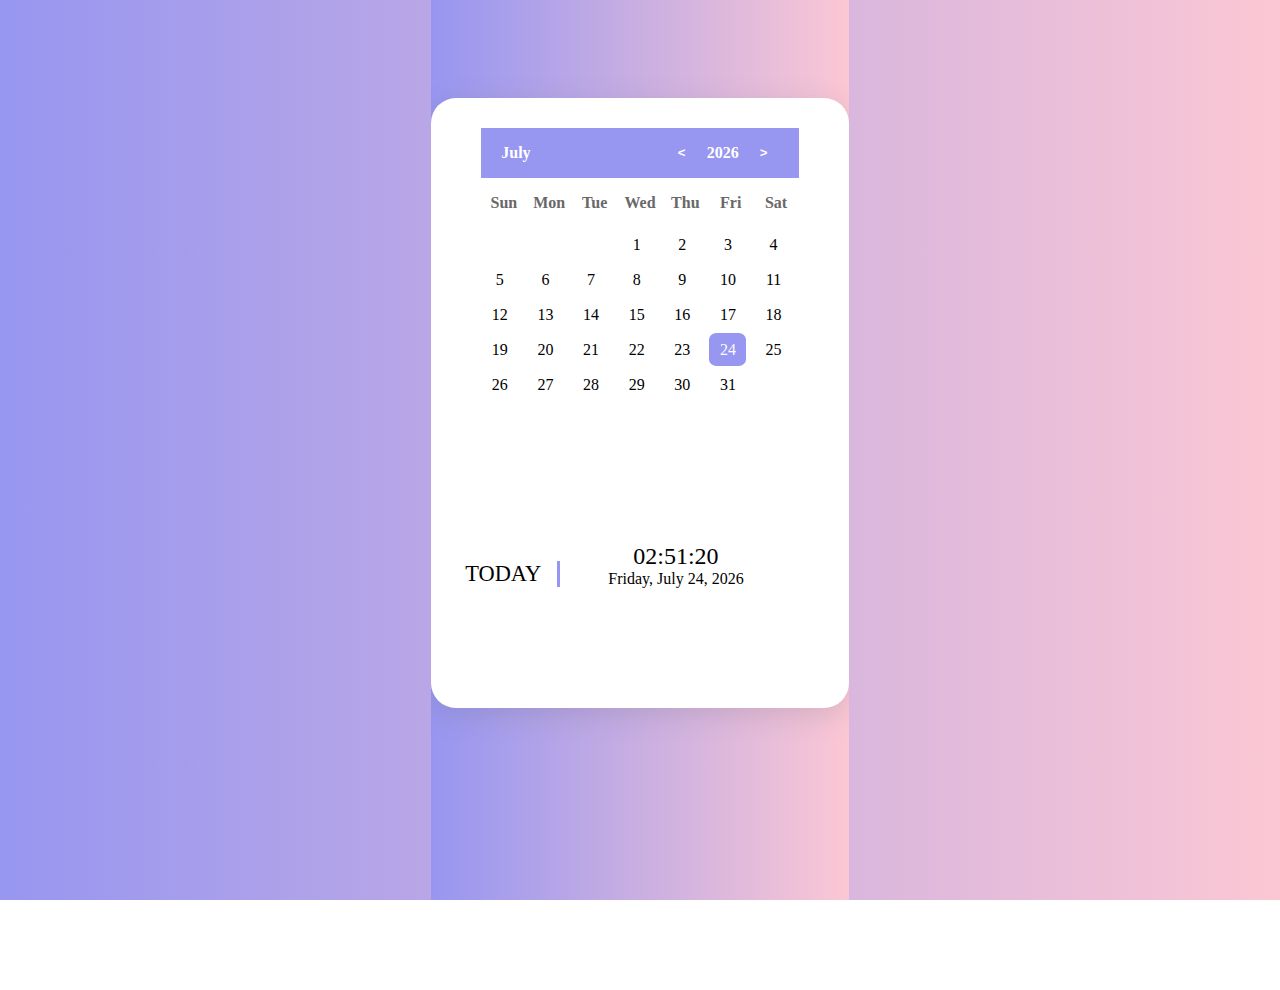
<file: calender/index.html>
<html lang="en">
  <head>
    <meta charset="UTF-8" />
    <meta http-equiv="X-UA-Compatible" content="IE=edge" />
    <meta name="viewport" content="width=device-width, initial-scale=1.0" />
    <title>CALENDAR</title>
    <link rel="stylesheet" href="style.css">
    <script src="script.js" defer></script>
  </head>
  <body>
    <div class="contianer">
      <div class="calendar">
        <div class="calendar-header">
          <span class="month-picker" id="month-picker"> May </span>
          <div class="year-picker" id="year-picker">
            <span class="year-change" id="pre-year">
              <pre><</pre>
            </span>
            <span id="year">2020 </span>
            <span class="year-change" id="next-year">
              <pre>></pre>
            </span>
          </div>
        </div>
 
        <div class="calendar-body">
          <div class="calendar-week-days">
            <div>Sun</div>
            <div>Mon</div>
            <div>Tue</div>
            <div>Wed</div>
            <div>Thu</div>
            <div>Fri</div>
            <div>Sat</div>
          </div>
          <div class="calendar-days">
          </div>
        </div>
        <div class="calendar-footer">
        </div>
        <div class="date-time-formate">
          <div class="day-text-formate">TODAY</div>
          <div class="date-time-value">
            <div class="time-formate">02:51:20</div>
            <div class="date-formate">23 - july - 2022</div>
          </div>
        </div>
        <div class="month-list"></div>
      </div>
    </div>
  </body>
</html>
</file>
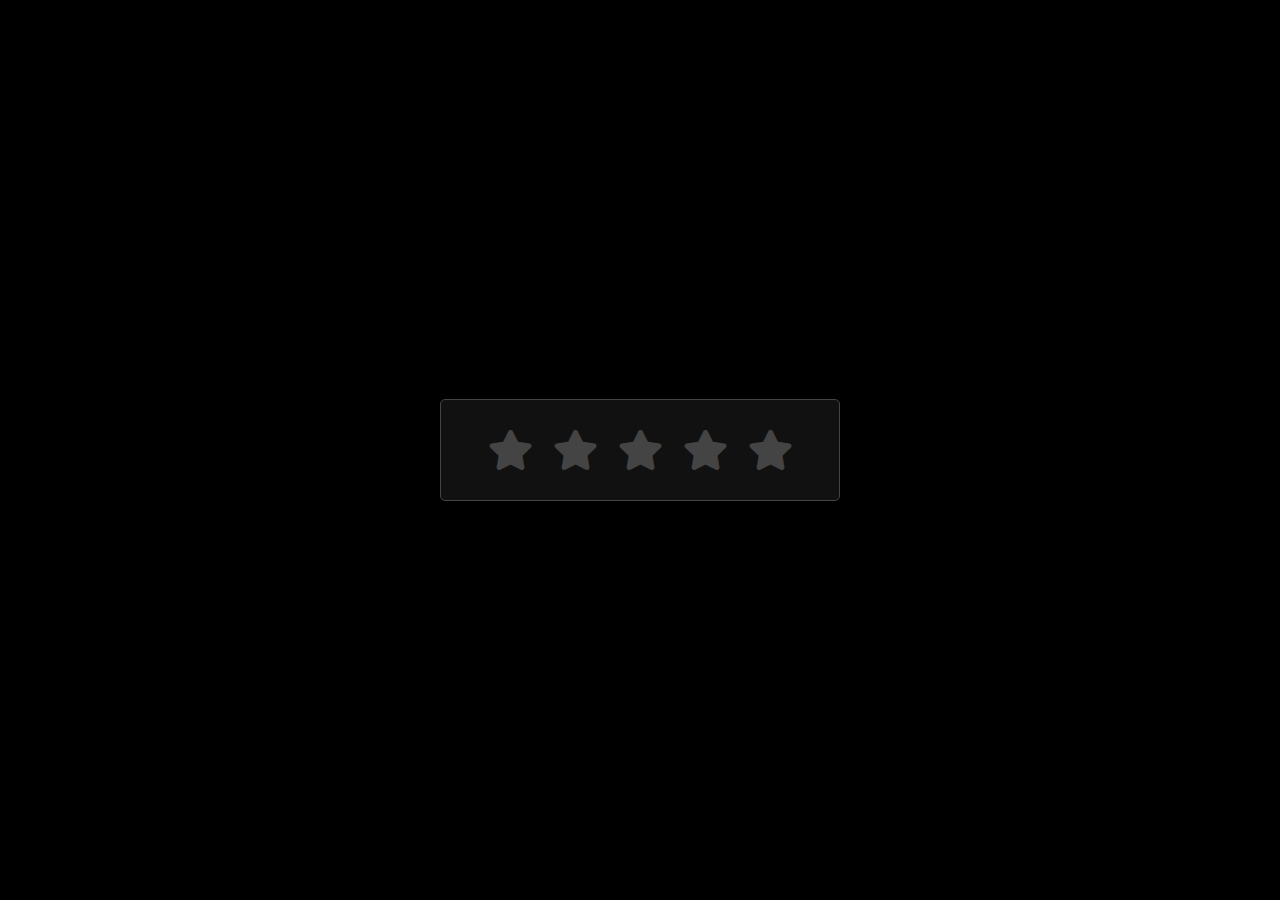
<file: rating/index.html>
<!DOCTYPE html>
<html lang="en" dir="ltr">
  <head>
    <meta charset="utf-8">
    <title>Star Rating Form | CodingNepal</title>
    <link rel="stylesheet" href="style.css">
    <link rel="stylesheet" href="https://cdnjs.cloudflare.com/ajax/libs/font-awesome/5.15.3/css/all.min.css"/>
  </head>
  <body>
    <div class="container">
      <div class="post">
        <div class="text">Thanks for rating us!</div>
        <div class="edit">EDIT</div>
      </div>
      <div class="star-widget">
        <input type="radio" name="rate" id="rate-5">
        <label for="rate-5" class="fas fa-star"></label>
        <input type="radio" name="rate" id="rate-4">
        <label for="rate-4" class="fas fa-star"></label>
        <input type="radio" name="rate" id="rate-3">
        <label for="rate-3" class="fas fa-star"></label>
        <input type="radio" name="rate" id="rate-2">
        <label for="rate-2" class="fas fa-star"></label>
        <input type="radio" name="rate" id="rate-1">
        <label for="rate-1" class="fas fa-star"></label>
        <form action="#">
          <header></header>
          <div class="textarea">
            <textarea cols="30" placeholder="Describe your experience.."></textarea>
          </div>
          <div class="btn">
            <button type="submit">Post</button>
          </div>
        </form>
      </div>
    </div>
    <script>
      const btn = document.querySelector("button");
      const post = document.querySelector(".post");
      const widget = document.querySelector(".star-widget");
      const editBtn = document.querySelector(".edit");
      btn.onclick = ()=>{
        widget.style.display = "none";
        post.style.display = "block";
        editBtn.onclick = ()=>{
          widget.style.display = "block";
          post.style.display = "none";
        }
        return false;
      }
    </script>

  </body>
</html>
</file>
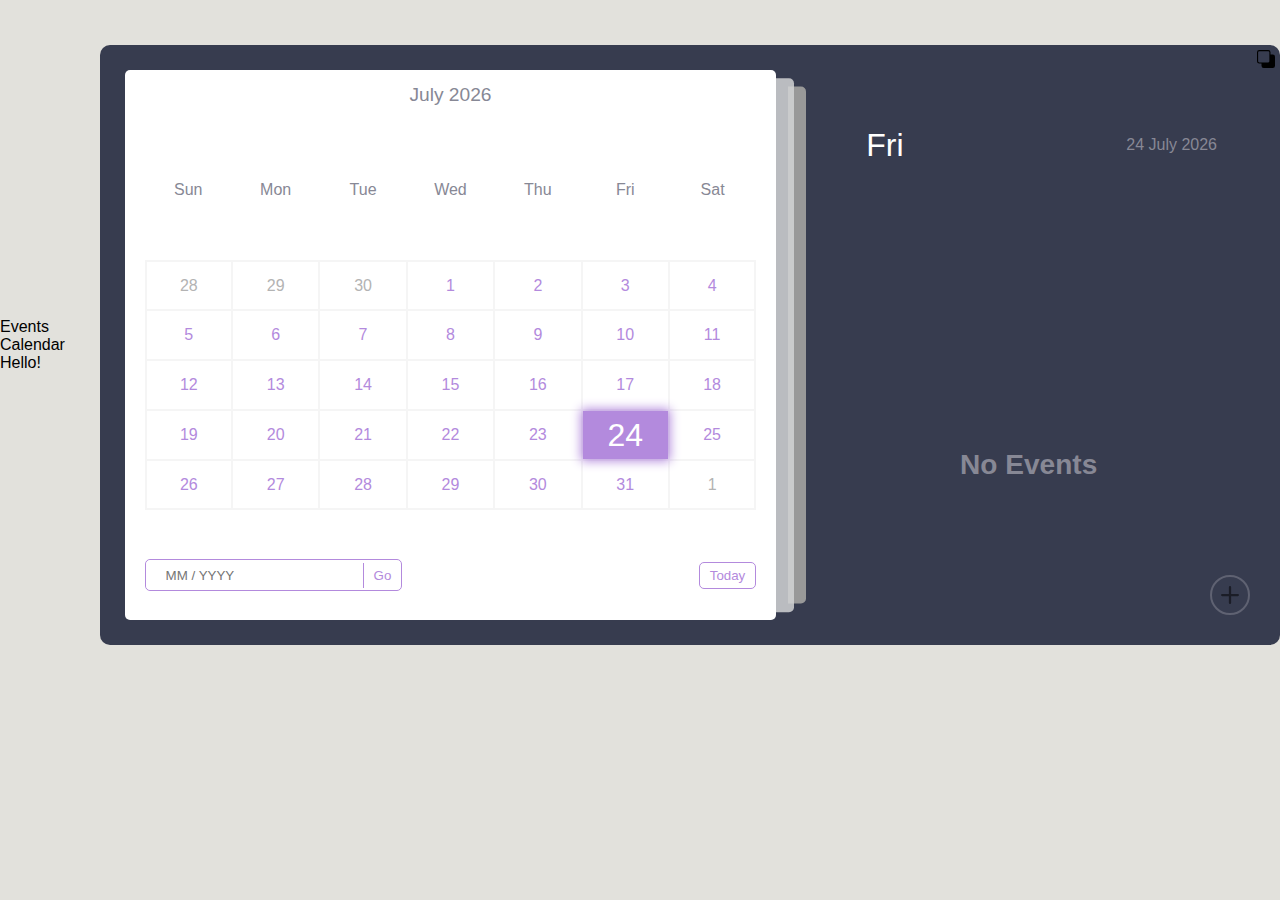
<file: pages/calender.html>
<!DOCTYPE html>
<html lang="en">
  <head>
    <meta charset="UTF-8" />
    <meta http-equiv="X-UA-Compatible" content="IE=edge" />
    <meta name="viewport" content="width=device-width, initial-scale=1.0" />
    <link
      rel="stylesheet"
      href="https://cdnjs.cloudflare.com/ajax/libs/font-awesome/6.2.0/css/all.min.css"
      integrity="sha512-xh6O/CkQoPOWDdYTDqeRdPCVd1SpvCA9XXcUnZS2FmJNp1coAFzvtCN9BmamE+4aHK8yyUHUSCcJHgXloTyT2A=="
      crossorigin="anonymous"
      referrerpolicy="no-referrer"
    />
    <link rel="stylesheet" href="../css/calender.css" />
    <title>Calendar with Events</title>
  </head>
  <body>
    <div class="vertical-text">
      Events Calendar <p class="p-text">Hello! <span id="user-name"></span></p>
  </div>
    <div class="container">
      <div class="left">
        <div class="calendar">
          <div class="month">
            <i class="fas fa-angle-left prev"></i>
            <div class="date">december 2015</div>
            <i class="fas fa-angle-right next"></i>
          </div>
          <div class="weekdays">
            <div>Sun</div>
            <div>Mon</div>
            <div>Tue</div>
            <div>Wed</div>
            <div>Thu</div>
            <div>Fri</div>
            <div>Sat</div>
          </div>
          <div class="days"></div>
          <div class="goto-today">
            <div class="goto">
              <input type="text" placeholder="MM / YYYY" class="date-input" />
              <button class="goto-btn">Go</button>
            </div>
            <button class="today-btn">Today</button>
          </div>
        </div>
      </div>
      <div class="right">
        <div class="today-date">
          <div class="event-day">wed</div>
          <div class="event-date">12th december 2022</div>
        </div>
        <div class="events"></div>
        <div class="add-event-wrapper">
          <div class="add-event-header">
            <div class="title">Add Event</div>
            <i class="fas fa-times close"></i>
          </div>
          <div class="add-event-body">
            <div class="add-event-input">
              <input type="text" placeholder="Event Name" class="event-name" />
            </div>
            <div class="add-event-input">
              <input
                type="text"
                placeholder="Event Time From (24H - 00:00)"
                class="event-time-from"
              />
            </div>
            <div class="add-event-input">
              <input
                type="text"
                placeholder="Event Time To (24H - 23:59)"
                class="event-time-to"
              />
            </div>
          </div>
          <div class="add-event-footer">
            <button class="add-event-btn">Add Event</button>
          </div>
        </div>
      </div>
      <div id="backBtn" class="back-btn"><svg xmlns="http://www.w3.org/2000/svg" width="18" height="18" class="bi bi-back" viewBox="0 0 16 16">
        <path d="M0 2a2 2 0 0 1 2-2h8a2 2 0 0 1 2 2v2h2a2 2 0 0 1 2 2v8a2 2 0 0 1-2 2H6a2 2 0 0 1-2-2v-2H2a2 2 0 0 1-2-2zm2-1a1 1 0 0 0-1 1v8a1 1 0 0 0 1 1h8a1 1 0 0 0 1-1V2a1 1 0 0 0-1-1z"/>
      </svg>
      </div>
      
      <svg xmlns="http://www.w3.org/2000/svg" width="28" height="28"  class="bi bi-plus add-event" viewBox="0 0 16 16">
        <path d="M8 4a.5.5 0 0 1 .5.5v3h3a.5.5 0 0 1 0 1h-3v3a.5.5 0 0 1-1 0v-3h-3a.5.5 0 0 1 0-1h3v-3A.5.5 0 0 1 8 4"/>
      </svg>
    </div>

    <script>
      var userName = localStorage.getItem('userName');
    if (userName) {
      document.getElementById('user-name').textContent = userName;
    }
    </script>
    <script src="../js/calender.js"></script>
  </body>
</html>
</file>
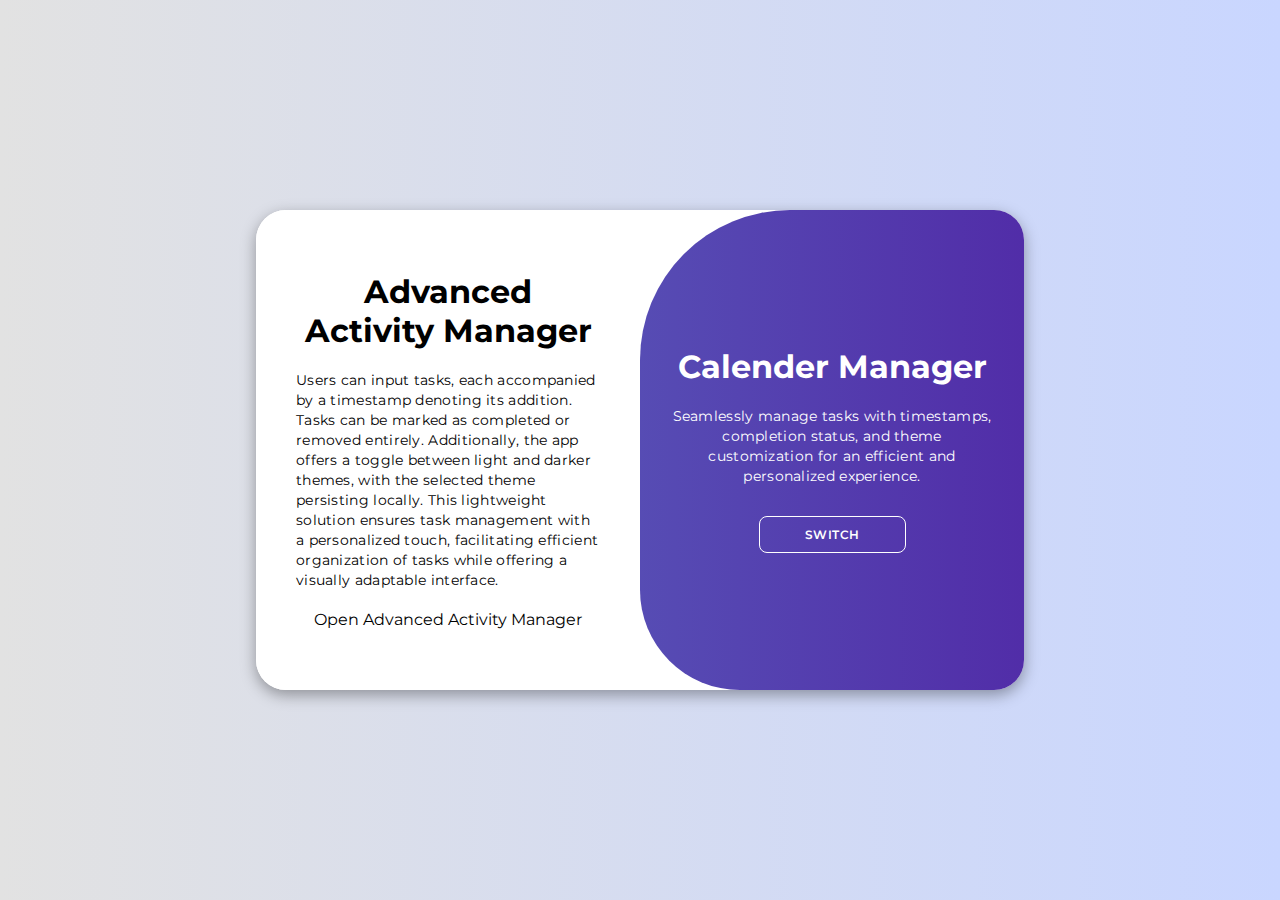
<file: pages/selection.html>
<!DOCTYPE html>
<html lang="en">

<head>
    <meta charset="UTF-8">
    <meta name="viewport" content="width=device-width, initial-scale=1.0">
    <link rel="stylesheet" href="https://cdnjs.cloudflare.com/ajax/libs/font-awesome/6.4.2/css/all.min.css">
    <link rel="stylesheet" href="../css/selection.css">
    <link rel="shortcut icon" href="../assets/to-do-list.ico" type="image/x-icon">
    <title>AAM | Type Selection</title>
</head>

<body>

    <div class="container" id="container">
        <div class="form-container sign-up">
            <form>
                <h1 style="text-align: center;">Calender Manager</h1>
                <p>Users can input tasks, each accompanied by a timestamp denoting its addition. Tasks can be marked as completed or removed entirely. Additionally, the app offers a toggle between light and darker themes, with the selected theme persisting locally. This lightweight solution ensures task management with a personalized touch, facilitating efficient organization of tasks while offering a visually adaptable interface.</p>
                <div id="clndr-btn">Open Calender Manager</div>
            </form>
        </div>
        <div class="form-container sign-in">
            <form>
                <h1 style="text-align: center;">Advanced Activity Manager</h1>
                
                <p>Users can input tasks, each accompanied by a timestamp denoting its addition. Tasks can be marked as completed or removed entirely. Additionally, the app offers a toggle between light and darker themes, with the selected theme persisting locally. This lightweight solution ensures task management with a personalized touch, facilitating efficient organization of tasks while offering a visually adaptable interface.</p>
                <div style="text-align: center"; id="aam-btn">Open Advanced Activity Manager</div>
            </form>
        </div>
        <div class="toggle-container">
            <div class="toggle">
                <div class="toggle-panel toggle-left">
                    <h1>Advanced Activity Manager</h1>
                    <p>Timestamped task management with completion tracking, local theme options, and visual adaptability.</p>
                    <button class="hidden" id="login">Switch</button>
                </div>
                <div class="toggle-panel toggle-right">
                    <h1>Calender Manager</h1>
                    <p>Seamlessly manage tasks with timestamps, completion status, and theme customization for an efficient and personalized experience.</p>
                    <button class="hidden" id="register">Switch</button>
                </div>
            </div>
        </div>
    </div>

    <script src="../js/selection.js"></script>
    <script src="../js/disabler.js"></script>
</body>

</html>
</file>
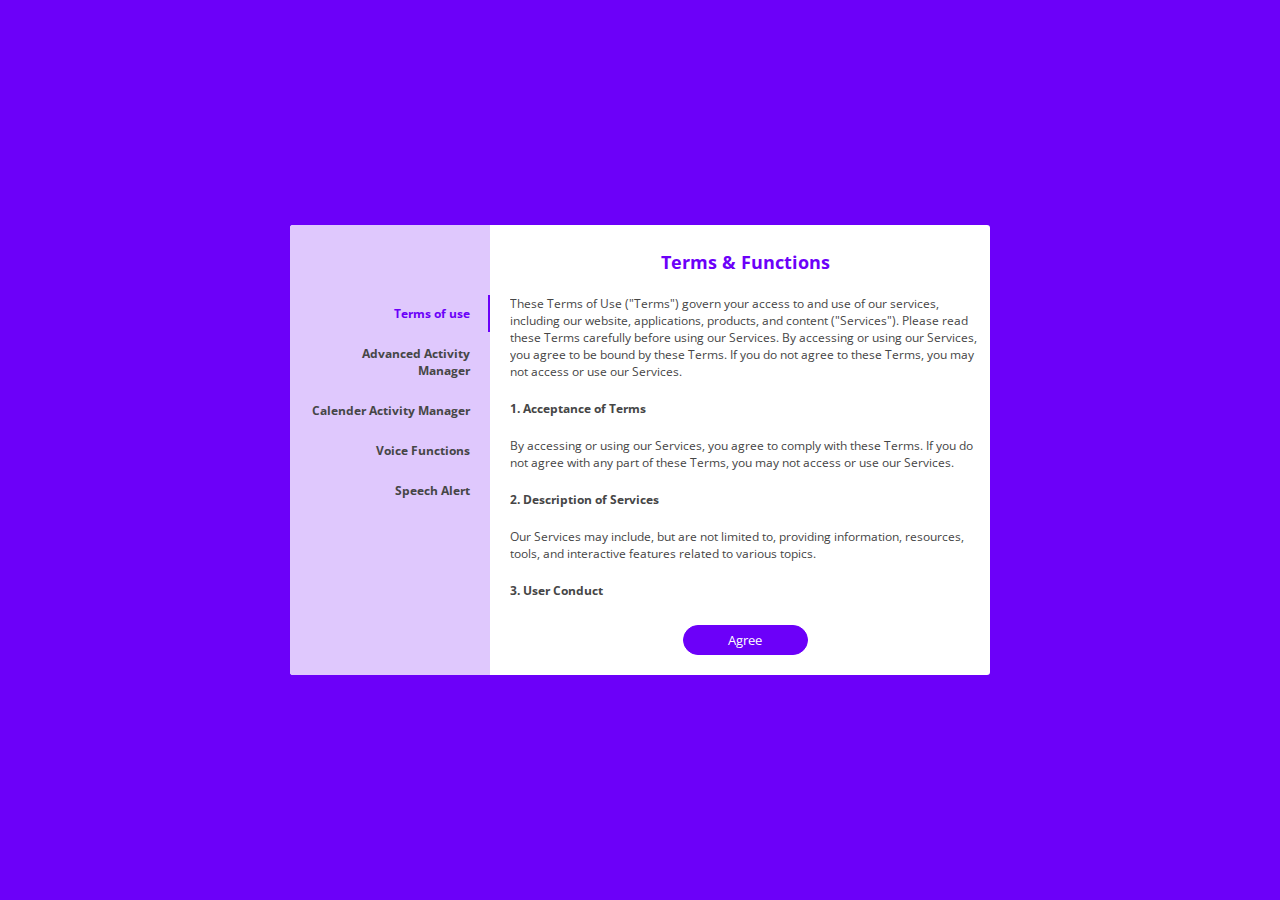
<file: pages/terms.html>
<!DOCTYPE html>
<html lang="en">
<head>
    <meta charset="UTF-8">
    <meta name="viewport" content="width=device-width, initial-scale=1.0">
    <link rel="shortcut icon" href="../assets/to-do-list.ico">
    <title>AAM | Terms</title>
    <link rel="stylesheet" href="../css/terms.css">
</head>
<body>
    <div class="wrapper flex_align_justify">
        <div class="tc_wrap">
            <div class="tabs_list">
              <ul>
                <li data-tc="tab_item_1" class="active">Terms of use</li>
                <li data-tc="tab_item_2">Advanced Activity Manager</li>
                <li data-tc="tab_item_3">Calender Activity Manager</li>
                <li data-tc="tab_item_4">Voice Functions</li>
                <li data-tc="tab_item_5">Speech Alert</li>
              </ul>
            </div>
            <div class="tabs_content">
               <div class="tab_head">
                 <h2>Terms & Functions</h2>
               </div>
               <div class="tab_body">
                 <div class="tab_item tab_item_1">
                  <p>These Terms of Use ("Terms") govern your access to and use of our services, including our website, applications, products, and content ("Services"). Please read these Terms carefully before using our Services. By accessing or using our Services, you agree to be bound by these Terms. If you do not agree to these Terms, you may not access or use our Services.</p>
                  <p><strong>1. Acceptance of Terms</strong></p>
                  <p>By accessing or using our Services, you agree to comply with these Terms. If you do not agree with any part of these Terms, you may not access or use our Services.</p>
              
                  <p><strong>2. Description of Services</strong></p>
                  <p>Our Services may include, but are not limited to, providing information, resources, tools, and interactive features related to various topics.</p>
              
                  <p><strong>3. User Conduct</strong></p>
                  <p>You agree to use our Services only for lawful purposes and in a manner consistent with these Terms. You must not engage in any activity that disrupts or interferes with our Services, servers, or networks.</p>
              
                  <p><strong>4. Intellectual Property</strong></p>
                  <p>All content, trademarks, logos, and other intellectual property rights on our Services are the property of their respective owners. You may not use, reproduce, distribute, or modify any content from our Services without prior written consent.</p>
              
                  <p><strong>5. Privacy</strong></p>
                  <p>Your privacy is important to us. Please review our Privacy Policy to understand how we collect, use, and disclose your information when you access or use our Services.</p>
              
                  <p><strong>6. Limitation of Liability</strong></p>
                  <p>We are not liable for any direct, indirect, incidental, special, or consequential damages arising out of or in any way connected with your use of our Services.</p>
              
                  <p><strong>7. Indemnification</strong></p>
                  <p>You agree to indemnify and hold harmless us and our affiliates, officers, directors, employees, and agents from any and all claims, liabilities, damages, costs, and expenses, including legal fees, arising from your use of our Services or your violation of these Terms.</p>
              
                  <p><strong>8. Modifications to Terms</strong></p>
                  <p>We reserve the right to modify, amend, or replace these Terms at any time without prior notice. Your continued use of our Services after any changes to these Terms constitutes acceptance of those changes.</p>
              
                  <p><strong>9. Termination</strong></p>
                  <p>We reserve the right to terminate or suspend your access to our Services at any time for any reason without prior notice.</p>
              
                  <p><strong>10. Governing Law</strong></p>
                  <p>These Terms shall be governed by and construed in accordance with the laws of [Jurisdiction], without regard to its conflict of law provisions.</p>
              
                  <p><strong>11. Contact Us</strong></p>
                  <p>If you have any questions or concerns about these Terms, please contact us at [Contact Email].</p>
                 </div>
                 <div class="tab_item tab_item_2" style="display: none;">
                  <p>AAM or Advanced Activity Manager allows users to add, delete, and mark to-do items as completed. It also supports changing themes between light and dark modes and persists user preferences using local storage.</p>
                  <p><strong>Functions Used:</strong></p>
                  <ol>
                      <li><p><strong>1. addToDo():</strong> Adds a new to-do item to the list.</p></li>
                      <li><p><strong>2. deleteCheck():</strong> Handles the deletion and completion of to-do items.</p></li>
                      <li><p><strong>3. renderTodos():</strong> Renders the to-do list based on the current array of to-do items.</p></li>
                      <li><p><strong>4. savelocal():</strong> Saves to-do items to local storage.</p></li>
                      <li><p><strong>5. getTodos():</strong> Retrieves to-do items from local storage.</p></li>
                      <li><p><strong>6. removeLocalTodos():</strong> Removes to-do items from local storage.</p></li>
                      <li><p><strong>7. changeTheme():</strong> Changes the theme between light and dark modes.</p></li>
                      <li><p><strong>Other utility functions for managing to-do items and theme changes.</strong></p></li>
                  </ol>
                  
                 </div>
                 <div class="tab_item tab_item_3"  style="display: none;">
                     <p>An interactive calendar where users can navigate through months, add events, and view events for specific dates. It also displays events saved from previous sessions using local storage.
                      </p>
                      <p><strong>Functions User:</strong></p>
                      <ol>
                        <li><p><strong>1.	initCalendar(): </strong>Initializes the calendar by generating the days for the current month and displaying events for the active day.</p></li>
                        <li><p><strong>2.	prevMonth(): </strong>Moves to the previous month when the previous button is clicked.</p></li>
                        <li><p><strong>3.	nextMonth(): </strong>Moves to the next month when the next button is clicked.</p></li>
                        <li><p><strong>4.	gotoDate(): </strong>Allows users to go to a specific date by inputting it manually.</p></li>
                        <li><p><strong>5.	addListener(): </strong>Adds event listeners to each day in the calendar to handle click events.</p></li>
                        <li><p><strong>6.	updateEvents(): </strong>Updates the events displayed when a new day is selected.</p></li>
                        <li><p><strong>7.	saveEvents(): </strong>Saves events to local storage.</p></li>
                        <li><p><strong>8.	getEvents(): </strong>Retrieves events from local storage.</p></li>
                        <li><p><strong>Other utility functions for managing events, adding, and removing them.</strong></p></li>
                      </ol>
                 </div>
                 
              <div class="tab_item tab_item_4"  style="display: none;">
                  <p>In this project, the application recognizes the following voice commands:</p>
                  <ol>
                    <li><p><strong>1. "Remove recent task": </strong>Removes the most recent task from the to-do list.</p></li>
                    <li><p><strong>2. "Create a task": </strong>Creates a new task. The task text should follow this command. For example, "Create a task Buy groceries."</p></li>
                    <li><p><strong>3. "Turn off mic": </strong>Stops the speech recognition and deactivates the microphone button.</p></li>
                    <li><p><strong>These commands are used to interact with the to-do list application through voice input.</strong></p></li>
                  </ol>
              </div>
              <div class="tab_item tab_item_5"  style="display: none;">
                  <p>By accepting these terms, you're agreeing to utilize the speech recognition feature integrated into our system. This acceptance entails granting permission for the system to access your microphone to capture speech input. We assure you that your privacy is of utmost importance to us. To safeguard your data, the system adopts a local storage approach, ensuring that your speech input remains solely within the confines of your device's storage. This means that your data isn't transmitted over the internet or to any external servers, mitigating potential privacy concerns associated with data transfer.</p>

                    <p>Moreover, we prioritize the security of your data. Industry-standard security measures are employed to protect your speech input data stored locally, preventing unauthorized access or disclosure. However, we recognize the importance of user choice and privacy control. Thus, if you prefer not to grant access to your microphone or if privacy concerns arise, you have the option to decline. By choosing to decline, the system refrains from accessing your microphone for speech input, respecting your privacy preferences.</p>
                    
                    <p>Your decision to decline access to your microphone will be honored, and the system will not prompt you further for speech input unless you opt to re-enable the feature. We believe in empowering users to make informed choices regarding their privacy. Even if you decline microphone access, you can still interact with other system features that do not necessitate speech input. Rest assured, whether you accept or decline, your privacy remains paramount, and your preferences are respected.</p>
              </div>
               </div>
               <div class="tab_foot flex_align_justify">
                 <button type="button" id="agreeButton" class="agree">Agree</button>
               </div>
            </div>
        </div>
     </div>
     <script src="../js/terms.js"></script>
     <script src="../js/disabler.js"></script>
</body>
</html>
</file>
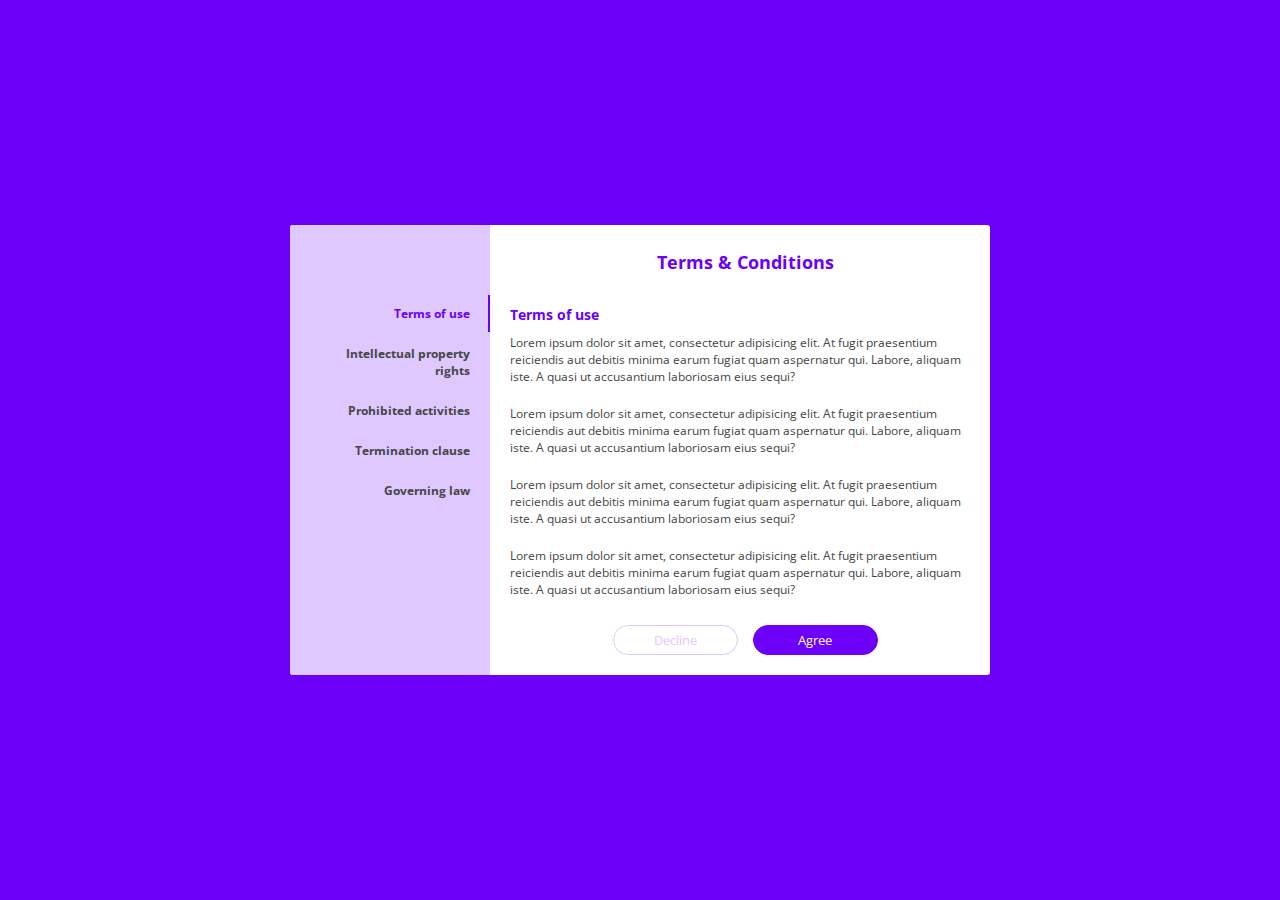
<file: terms/terms.html>
<!DOCTYPE html>
<html lang="en">
<head>
    <meta charset="UTF-8">
    <meta name="viewport" content="width=device-width, initial-scale=1.0">
    <title>Document</title>
    <link rel="stylesheet" href="./css/terms.css">
</head>
<body>
    <div class="wrapper flex_align_justify">
        <div class="tc_wrap">
            <div class="tabs_list">
              <ul>
                <li data-tc="tab_item_1" class="active">Terms of use</li>
                <li data-tc="tab_item_2">Intellectual property rights</li>
                <li data-tc="tab_item_3">Prohibited activities</li>
                <li data-tc="tab_item_4">Termination clause</li>
                <li data-tc="tab_item_5">Governing law</li>
              </ul>
            </div>
            <div class="tabs_content">
               <div class="tab_head">
                 <h2>Terms & Conditions</h2>
               </div>
               <div class="tab_body">
                 <div class="tab_item tab_item_1">
                     <h3>Terms of use</h3>
                     <p>Lorem ipsum dolor sit amet, consectetur adipisicing elit. At fugit praesentium reiciendis aut debitis minima earum fugiat quam aspernatur qui. Labore, aliquam iste. A quasi ut accusantium laboriosam eius sequi?</p>
                   <p>Lorem ipsum dolor sit amet, consectetur adipisicing elit. At fugit praesentium reiciendis aut debitis minima earum fugiat quam aspernatur qui. Labore, aliquam iste. A quasi ut accusantium laboriosam eius sequi?</p>
                   <p>Lorem ipsum dolor sit amet, consectetur adipisicing elit. At fugit praesentium reiciendis aut debitis minima earum fugiat quam aspernatur qui. Labore, aliquam iste. A quasi ut accusantium laboriosam eius sequi?</p><p>Lorem ipsum dolor sit amet, consectetur adipisicing elit. At fugit praesentium reiciendis aut debitis minima earum fugiat quam aspernatur qui. Labore, aliquam iste. A quasi ut accusantium laboriosam eius sequi?</p><p>Lorem ipsum dolor sit amet, consectetur adipisicing elit. At fugit praesentium reiciendis aut debitis minima earum fugiat quam aspernatur qui. Labore, aliquam iste. A quasi ut accusantium laboriosam eius sequi?</p>
                 </div>
                 <div class="tab_item tab_item_2" style="display: none;">
                     <h3>Intellectual property rights</h3>
                   <p>Lorem ipsum dolor, sit amet consectetur adipisicing elit. Quia odit neque a natus fuga incidunt, facilis, consequatur ducimus vitae consectetur reiciendis tempora explicabo animi quis laborum possimus totam voluptatum illum.</p>
                   <p>Lorem ipsum dolor sit amet, consectetur adipisicing elit. At fugit praesentium reiciendis aut debitis minima earum fugiat quam aspernatur qui. Labore, aliquam iste. A quasi ut accusantium laboriosam eius sequi?</p><p>Lorem ipsum dolor sit amet, consectetur adipisicing elit. At fugit praesentium reiciendis aut debitis minima earum fugiat quam aspernatur qui. Labore, aliquam iste. A quasi ut accusantium laboriosam eius sequi?</p><p>Lorem ipsum dolor sit amet, consectetur adipisicing elit. At fugit praesentium reiciendis aut debitis minima earum fugiat quam aspernatur qui. Labore, aliquam iste. A quasi ut accusantium laboriosam eius sequi?</p>
                 </div>
                 <div class="tab_item tab_item_3"  style="display: none;">
                     <h3>Prohibited activities</h3>
                     <p>Lorem ipsum, dolor sit amet consectetur adipisicing elit. Quaerat sit commodi esse enim? Cum tempore deserunt numquam molestias. Pariatur, minima consequatur nam exercitationem explicabo porro quibusdam. Excepturi, voluptatibus repellendus. Provident!</p>
                   <p>Lorem ipsum dolor sit amet, consectetur adipisicing elit. At fugit praesentium reiciendis aut debitis minima earum fugiat quam aspernatur qui. Labore, aliquam iste. A quasi ut accusantium laboriosam eius sequi?</p><p>Lorem ipsum dolor sit amet, consectetur adipisicing elit. At fugit praesentium reiciendis aut debitis minima earum fugiat quam aspernatur qui. Labore, aliquam iste. A quasi ut accusantium laboriosam eius sequi?</p><p>Lorem ipsum dolor sit amet, consectetur adipisicing elit. At fugit praesentium reiciendis aut debitis minima earum fugiat quam aspernatur qui. Labore, aliquam iste. A quasi ut accusantium laboriosam eius sequi?</p>
                 </div>
                 <div class="tab_item tab_item_4"  style="display: none;">
                     <h3>Termination clause</h3>
                   <p>Lorem ipsum dolor sit amet consectetur adipisicing elit. Reiciendis quae ipsa, enim aspernatur ducimus vero! Repellendus exercitationem dolore, voluptatibus consectetur facere eveniet in, corporis, nostrum animi unde recusandae repudiandae. Excepturi.</p>
                 </div>
                 <div class="tab_item tab_item_5"  style="display: none;">
                     <h3>Governing law</h3>
                   <p>Lorem ipsum dolor sit amet consectetur adipisicing elit. Exercitationem alias nemo eius aspernatur doloremque laboriosam velit, consequatur nesciunt, ipsum facere autem, dicta quam consectetur! Nostrum quae odit adipisci omnis asperiores!</p>
                   <p>Lorem ipsum dolor sit amet consectetur adipisicing elit. Exercitationem alias nemo eius aspernatur doloremque laboriosam velit, consequatur nesciunt, ipsum facere autem, dicta quam consectetur! Nostrum quae odit adipisci omnis asperiores!</p>
                   <p>Lorem ipsum dolor sit amet consectetur adipisicing elit. Exercitationem alias nemo eius aspernatur doloremque laboriosam velit, consequatur nesciunt, ipsum facere autem, dicta quam consectetur! Nostrum quae odit adipisci omnis asperiores!</p>
                 </div>
               </div>
               <div class="tab_foot flex_align_justify">
                 <button class="decline">
                   Decline
                 </button>
                 <button class="agree">
                   Agree
                 </button>
               </div>
            </div>
        </div>
     </div>
     <script src="./js/terms.js"></script>
</body>
</html>
</file>
<file: calender/style.css>
:root {
    --dark-text: #f8fbff;
    --light-body: #f3f8fe;
    --light-main: #fdfdfd;
    --light-second: #c3c2c8;
    --light-hover: #f0f0f0;
    --light-text: #151426;
    --light-btn: #9796f0;
    --blue: #0000ff;
    --white: #fff;
    --shadow: rgba(100, 100, 111, 0.2) 0px 7px 29px 0px;
    --font-family: consolas;
  }
  * {
    padding: 0;
    margin: 0;
    box-sizing: border-box;
  }
  html,
  body {
    place-items: center;
    font-family: var(--font-family);
    background:linear-gradient(to right, #9796f0, #fbc7d4);
    overflow: hidden;
  }
  .contianer {
    width: max-content;
    height: max-content;
    position: relative;
    display: flex;
    padding: 2% 0px 0px 0px;
    justify-content: center;
    top: 10%;
    right: 0%;
    width: 100%;
    height: 100%;
  }
  .calendar {
    height: 610px;
    width: max-content;
    background-color: white;
    border-radius: 25px;
    overflow: hidden;
    padding: 30px 50px 0px 50px;
  }
  .calendar {
    box-shadow: var(--shadow);
  }
  .calendar-header {
    background: #9796f0;
    display: flex;
    justify-content: space-between;
    align-items: center;
    font-weight: 700;
    color: var(--white);
    padding: 10px;
  }
  .calendar-body {
    pad: 10px;
  }
  .calendar-week-days {
    display: grid;
    grid-template-columns: repeat(7, 1fr);
    font-weight: 600;
    cursor: pointer;
    color:rgb(104, 104, 104);
  }
  .calendar-week-days div:hover {
  color:black;
  transform: scale(1.2);
  transition: all .2s ease-in-out;
  }
  .calendar-week-days div {
    display: grid;
    place-items: center;
    color: var(--bg-second);
    height: 50px;
  }
  .calendar-days {
    display: grid;
    grid-template-columns: repeat(7, 1fr);
    gap: 2px;
    color: var(--color-txt);
  }
  .calendar-days div {
    width: 37px;
    height: 33px;
    display: flex;
    align-items: center;
    justify-content: center;
    padding: 5px;
    position: relative;
    cursor: pointer;
    animation: to-top 1s forwards;
  }
  .month-picker {
    padding: 5px 10px;
    border-radius: 10px;
    cursor: pointer;
  }
  .month-picker:hover {
    background-color: var(--color-hover);
  }
  .month-picker:hover {
    color: var(--color-txt);
  }
  .year-picker {
    display: flex;
    align-items: center;
  }
  .year-change {
    height: 30px;
    width: 30px;
    border-radius: 50%;
    display: grid;
    place-items: center;
    margin: 0px 10px;
    cursor: pointer;
  }
  .year-change:hover {
    background-color: var(--light-btn);
    transition:all .2s ease-in-out ;
    transform: scale(1.12);
  }
  .year-change:hover pre {
    color: var(--bg-body);
  }
  .calendar-footer {
    padding: 10px;
    display: flex;
    justify-content: flex-end;
    align-items: center;
  }
  #year:hover{
    cursor: pointer;
    transform: scale(1.2);
    transition: all 0.2 ease-in-out;
  }
  .calendar-days div span {
    position: absolute;
  }
   .calendar-days div:hover {
    transition: width 0.2s ease-in-out, height 0.2s ease-in-out;
    background-color: #fbc7d4;
    border-radius: 20%;
    color: var(--dark-text);
  }
  .calendar-days div.current-date {
    color: var(--dark-text);
    background-color: var(--light-btn);
    border-radius: 20%;
  }
  .month-list {
    position: relative;
    left: 0;
    top: -50px;
    background-color: #ebebeb;
    color: var(--light-text);
    display: grid;
    grid-template-columns: repeat(3, auto);
    gap: 5px;
    border-radius: 20px;
  }
  .month-list > div {
    display: grid;
    place-content: center;
    margin: 5px 10px;
    transition: all 0.2s ease-in-out;
  }
  .month-list > div > div {
    border-radius: 15px;
    padding: 10px;
    cursor: pointer;
  }
  .month-list > div > div:hover {
    background-color:var(--light-btn);
    color: var(--dark-text);
    transform: scale(0.9);
    transition: all 0.2s ease-in-out;
  }
  .month-list.show {
    visibility: visible;
    pointer-events: visible;
    transition: 0.6s ease-in-out;
    animation: to-left .71s forwards;
  }
  .month-list.hideonce{
    visibility: hidden;
  }
  .month-list.hide {
    animation: to-right 1s forwards;
    visibility: none;
    pointer-events: none;
  }
  .date-time-formate {
    width: max-content;
    height: max-content;
    font-family: Dubai Light, Century Gothic;
    position: relative;
    display: inline;
    top: 140px;
    justify-content: center;
  }
  .day-text-formate {
    font-family: Microsoft JhengHei UI;
    font-size: 1.4rem;
    padding-right: 5%;
    border-right: 3px solid #9796f0;
    position: absolute;
    left: -1rem;
  }
  .date-time-value {
    display: block;
    height: max-content;
    width: max-content;
    position: relative;
    left: 40%;
    top: -18px;
    text-align: center;
  }
  .time-formate {
    font-size: 1.5rem;
  }
  .time-formate.hideTime {
    animation: hidetime 1.5s forwards;
  }
  .day-text-formate.hidetime {
    animation: hidetime 1.5s forwards;
  }
  .date-formate.hideTime {
    animation: hidetime 1.5s forwards;
  }
  .day-text-formate.showtime{
    animation: showtime 1s forwards;
  }
  .time-formate.showtime {
    animation: showtime 1s forwards;
  }
  .date-formate.showtime {
    animation: showtime 1s forwards;
  }
  @keyframes to-top {
    0% {
      transform: translateY(0);
      opacity: 0;
    }
    100% {
      transform: translateY(100%);
      opacity: 1;
    }
  }
  @keyframes to-left {
    0% {
      transform: translatex(230%);
      opacity: 1;
    }
    100% {
      transform: translatex(0);
      opacity: 1;
    }
  }
  @keyframes to-right {
    10% {
      transform: translatex(0);
      opacity: 1;
    }
    100% {
      transform: translatex(-150%);
      opacity: 1;
    }
  }
  @keyframes showtime {
    0% {
      transform: translatex(250%);
      opacity: 1;
    }
    100% {
      transform: translatex(0%);
      opacity: 1;
    }
  }
  @keyframes hidetime {
    0% {
      transform: translatex(0%);
      opacity: 1;
    }
    100% {
      transform: translatex(-370%);
      opacity: 1;
    }
  }
  @media (max-width:375px) {
    .month-list>div{
  
      margin: 5px 0px;
    }
  }
</file>
<file: rating/style.css>
@import url('https://fonts.googleapis.com/css?family=Poppins:400,500,600,700&display=swap');
*{
  margin: 0;
  padding: 0;
  box-sizing: border-box;
  font-family: 'Poppins', sans-serif;
}
html,body{
  display: grid;
  height: 100%;
  place-items: center;
  text-align: center;
  background: #000;
}
.container{
  position: relative;
  width: 400px;
  background: #111;
  padding: 20px 30px;
  border: 1px solid #444;
  border-radius: 5px;
  display: flex;
  align-items: center;
  justify-content: center;
  flex-direction: column;
}
.container .post{
  display: none;
}
.container .text{
  font-size: 25px;
  color: #666;
  font-weight: 500;
}
.container .edit{
  position: absolute;
  right: 10px;
  top: 5px;
  font-size: 16px;
  color: #666;
  font-weight: 500;
  cursor: pointer;
}
.container .edit:hover{
  text-decoration: underline;
}
.container .star-widget input{
  display: none;
}
.star-widget label{
  font-size: 40px;
  color: #444;
  padding: 10px;
  float: right;
  transition: all 0.2s ease;
}
input:not(:checked) ~ label:hover,
input:not(:checked) ~ label:hover ~ label{
  color: #fd4;
}
input:checked ~ label{
  color: #fd4;
}
input#rate-5:checked ~ label{
  color: #fe7;
  text-shadow: 0 0 20px #952;
}
#rate-1:checked ~ form header:before{
  content: "I just hate it ";
}
#rate-2:checked ~ form header:before{
  content: "I don't like it ";
}
#rate-3:checked ~ form header:before{
  content: "It is awesome ";
}
#rate-4:checked ~ form header:before{
  content: "I just like it ";
}
#rate-5:checked ~ form header:before{
  content: "I just love it ";
}
.container form{
  display: none;
}
input:checked ~ form{
  display: block;
}
form header{
  width: 100%;
  font-size: 25px;
  color: #fe7;
  font-weight: 500;
  margin: 5px 0 20px 0;
  text-align: center;
  transition: all 0.2s ease;
}
form .textarea{
  height: 100px;
  width: 100%;
  overflow: hidden;
}
form .textarea textarea{
  height: 100%;
  width: 100%;
  outline: none;
  color: #eee;
  border: 1px solid #333;
  background: #222;
  padding: 10px;
  font-size: 17px;
  resize: none;
}
.textarea textarea:focus{
  border-color: #444;
}
form .btn{
  height: 45px;
  width: 100%;
  margin: 15px 0;
}
form .btn button{
  height: 100%;
  width: 100%;
  border: 1px solid #444;
  outline: none;
  background: #222;
  color: #999;
  font-size: 17px;
  font-weight: 500;
  text-transform: uppercase;
  cursor: pointer;
  transition: all 0.3s ease;
}
form .btn button:hover{
  background: #1b1b1b;
}
</file>
<file: css/calender.css>
:root {
  --primary-clr: #b38add;
}
* {
  margin: 0;
  padding: 0;
  box-sizing: border-box;
  font-family: "Poppins", sans-serif;
}
/* nice scroll bar */
::-webkit-scrollbar {
  width: 5px;
}
::-webkit-scrollbar-track {
  background: #f5f5f5;
  border-radius: 50px;
}
::-webkit-scrollbar-thumb {
  background: var(--primary-clr);
  border-radius: 50px;
}

body {
  position: relative;
  min-height: 10vh;
  display: flex;
  align-items: center;
  justify-content: center;
  margin-top: 45px;
  background-color: #e2e1dc;
}
.container {
  position: relative;
  width: 1400px;
  min-height: 600px;
  margin: 0 auto;
  padding: 5px;
  color: #fff;
  display: flex;
  border-radius: 10px;
  background-color: #373c4f;
}
.left {
  width: 60%;
  padding: 20px;
}
.calendar {
  position: relative;
  width: 100%;
  height: 100%;
  display: flex;
  flex-direction: column;
  flex-wrap: wrap;
  justify-content: space-between;
  color: #878895;
  border-radius: 5px;
  background-color: #fff;
}
/* set after behind the main element */
.calendar::before,
.calendar::after {
  content: "";
  position: absolute;
  top: 50%;
  left: 100%;
  width: 18px;
  height: 97%;
  border-radius: 0 5px 5px 0;
  background-color: #d3d4d6d7;
  transform: translateY(-50%);
}
.calendar::before {
  height: 94%;
  left: calc(100% + 12px);
  background-color: rgb(153, 153, 153);
}
.calendar .month {
  width: 100%;
  height: 50px;
  display: flex;
  align-items: center;
  justify-content: space-between;
  padding: 0 50px;
  font-size: 1.2rem;
  font-weight: 500;
  text-transform: capitalize;
}
.calendar .month .prev,
.calendar .month .next {
  cursor: pointer;
}
.calendar .month .prev:hover,
.calendar .month .next:hover {
  color: var(--primary-clr);
}
.calendar .weekdays {
  width: 100%;
  height: 100px;
  display: flex;
  align-items: center;
  justify-content: space-between;
  padding: 0 20px;
  font-size: 1rem;
  font-weight: 500;
  text-transform: capitalize;
}
.weekdays div {
  width: 14.28%;
  height: 100%;
  display: flex;
  align-items: center;
  justify-content: center;
}
.calendar .days {
  width: 100%;
  display: flex;
  flex-wrap: wrap;
  justify-content: space-between;
  padding: 0 20px;
  font-size: 1rem;
  font-weight: 500;
  margin-bottom: 20px;
}
.calendar .days .day {
  width: 14.28%;
  height: 50px;
  display: flex;
  align-items: center;
  justify-content: center;
  cursor: pointer;
  color: var(--primary-clr);
  border: 1px solid #f5f5f5;
}
.calendar .days .day:nth-child(7n + 1) {
  border-left: 2px solid #f5f5f5;
}
.calendar .days .day:nth-child(7n) {
  border-right: 2px solid #f5f5f5;
}
.calendar .days .day:nth-child(-n + 7) {
  border-top: 2px solid #f5f5f5;
}
.calendar .days .day:nth-child(n + 29) {
  border-bottom: 2px solid #f5f5f5;
}

.calendar .days .day:not(.prev-date, .next-date):hover {
  color: #fff;
  background-color: var(--primary-clr);
}
.calendar .days .prev-date,
.calendar .days .next-date {
  color: #b3b3b3;
}
.calendar .days .active {
  position: relative;
  font-size: 2rem;
  color: #fff;
  background-color: var(--primary-clr);
}
.calendar .days .active::before {
  content: "";
  position: absolute;
  top: 0;
  left: 0;
  width: 100%;
  height: 100%;
  box-shadow: 0 0 10px 2px var(--primary-clr);
}
.calendar .days .today {
  font-size: 2rem;
}
.calendar .days .event {
  position: relative;
}
.calendar .days .event::after {
  content: "";
  position: absolute;
  bottom: 10%;
  left: 50%;
  width: 75%;
  height: 6px;
  border-radius: 30px;
  transform: translateX(-50%);
  background-color: var(--primary-clr);
}
.calendar .days .day:hover.event::after {
  background-color: #fff;
}
.calendar .days .active.event::after {
  background-color: #fff;
  bottom: 20%;
}
.calendar .days .active.event {
  padding-bottom: 10px;
}
.calendar .goto-today {
  width: 100%;
  height: 50px;
  display: flex;
  align-items: center;
  justify-content: space-between;
  gap: 5px;
  padding: 0 20px;
  margin-bottom: 20px;
  color: var(--primary-clr);
}
.calendar .goto-today .goto {
  display: flex;
  align-items: center;
  border-radius: 5px;
  overflow: hidden;
  border: 1px solid var(--primary-clr);
}
.calendar .goto-today .goto input {
  width: 100%;
  height: 30px;
  outline: none;
  border: none;
  border-radius: 5px;
  padding: 0 20px;
  color: var(--primary-clr);
  border-radius: 5px;
}
.calendar .goto-today button {
  padding: 5px 10px;
  border: 1px solid var(--primary-clr);
  border-radius: 5px;
  background-color: transparent;
  cursor: pointer;
  color: var(--primary-clr);
}
.calendar .goto-today button:hover {
  color: #fff;
  background-color: var(--primary-clr);
}
.calendar .goto-today .goto button {
  border: none;
  border-left: 1px solid var(--primary-clr);
  border-radius: 0;
}
.container .right {
  position: relative;
  width: 40%;
  min-height: 100%;
  padding: 20px 0;
}

.right .today-date {
  width: 100%;
  height: 50px;
  display: flex;
  flex-wrap: wrap;
  gap: 10px;
  align-items: center;
  justify-content: space-between;
  padding: 0 40px;
  padding-left: 70px;
  margin-top: 50px;
  margin-bottom: 20px;
  text-transform: capitalize;
}
.right .today-date .event-day {
  font-size: 2rem;
  font-weight: 500;
}
.right .today-date .event-date {
  font-size: 1rem;
  font-weight: 400;
  color: #878895;
}
.events {
  width: 100%;
  height: 100%;
  max-height: 600px;
  overflow-x: hidden;
  overflow-y: auto;
  display: flex;
  flex-direction: column;
  padding-left: 4px;
}
.events .event {
  position: relative;
  width: 95%;
  min-height: 70px;
  display: flex;
  justify-content: center;
  flex-direction: column;
  gap: 5px;
  padding: 0 20px;
  padding-left: 50px;
  color: #fff;
  background: linear-gradient(90deg, #3f4458, transparent);
  cursor: pointer;
}
/* even event */
.events .event:nth-child(even) {
  background: transparent;
}
.events .event:hover {
  background: linear-gradient(90deg, var(--primary-clr), transparent);
}
.events .event .title {
  display: flex;
  align-items: center;
  pointer-events: none;
}
.events .event .title .event-title {
  font-size: 1rem;
  font-weight: 400;
  margin-left: 20px;
}
.events .event i {
  color: var(--primary-clr);
  font-size: 0.5rem;
}
.events .event:hover i {
  color: #fff;
}
.events .event .event-time {
  font-size: 0.8rem;
  font-weight: 400;
  color: #878895;
  margin-left: 15px;
  pointer-events: none;
}
.events .event:hover .event-time {
  color: #fff;
}
/* add tick in event after */
.events .event::after {
  content: "✓";
  position: absolute;
  top: 50%;
  right: 0;
  font-size: 3rem;
  line-height: 1;
  display: none;
  align-items: center;
  justify-content: center;
  opacity: 0.3;
  color: var(--primary-clr);
  transform: translateY(-50%);
}
.events .event:hover::after {
  display: flex;
}
.add-event {
  position: absolute;
  bottom: 30px;
  right: 30px;
  width: 40px;
  height: 40px;
  display: flex;
  align-items: center;
  justify-content: center;
  font-size: 1rem;
  color: #878895;
  border: 2px solid #878895;
  opacity: 0.5;
  border-radius: 50%;
  background-color: transparent;
  cursor: pointer;
}
.add-event:hover {
  opacity: 1;
}
.add-event i {
  pointer-events: none;
}
.events .no-event {
  width: 100%;
  height: 100%;
  display: flex;
  align-items: center;
  justify-content: center;
  font-size: 1.5rem;
  font-weight: 500;
  color: #878895;
}
.add-event-wrapper {
  position: absolute;
  bottom: 100px;
  left: 50%;
  width: 90%;
  max-height: 0;
  overflow: hidden;
  border-radius: 5px;
  background-color: #fff;
  transform: translateX(-50%);
  transition: max-height 0.5s ease;
}
.add-event-wrapper.active {
  max-height: 300px;
}
.add-event-header {
  width: 100%;
  height: 50px;
  display: flex;
  align-items: center;
  justify-content: space-between;
  padding: 0 20px;
  color: #373c4f;
  border-bottom: 1px solid #f5f5f5;
}
.add-event-header .close {
  font-size: 1.5rem;
  cursor: pointer;
}
.add-event-header .close:hover {
  color: var(--primary-clr);
}
.add-event-header .title {
  font-size: 1.2rem;
  font-weight: 500;
}
.add-event-body {
  width: 100%;
  height: 100%;
  display: flex;
  flex-direction: column;
  gap: 5px;
  padding: 20px;
}
.add-event-body .add-event-input {
  width: 100%;
  height: 40px;
  display: flex;
  align-items: center;
  justify-content: space-between;
  gap: 10px;
}
.add-event-body .add-event-input input {
  width: 100%;
  height: 100%;
  outline: none;
  border: none;
  border-bottom: 1px solid #f5f5f5;
  padding: 0 10px;
  font-size: 1rem;
  font-weight: 400;
  color: #373c4f;
}
.add-event-body .add-event-input input::placeholder {
  color: #a5a5a5;
}
.add-event-body .add-event-input input:focus {
  border-bottom: 1px solid var(--primary-clr);
}
.add-event-body .add-event-input input:focus::placeholder {
  color: var(--primary-clr);
}
.add-event-footer {
  display: flex;
  align-items: center;
  justify-content: center;
  padding: 20px;
}
.add-event-footer .add-event-btn {
  height: 40px;
  font-size: 1rem;
  font-weight: 500;
  outline: none;
  border: none;
  color: #fff;
  background-color: var(--primary-clr);
  border-radius: 5px;
  cursor: pointer;
  padding: 5px 10px;
  border: 1px solid var(--primary-clr);
}
.add-event-footer .add-event-btn:hover {
  background-color: transparent;
  color: var(--primary-clr);
}

/* media queries */

@media screen and (max-width: 1000px) {
  body {
    align-items: flex-start;
    justify-content: flex-start;
  }
  .container {
    min-height: 100vh;
    flex-direction: column;
    border-radius: 0;
  }
  .container .left {
    width: 100%;
    height: 100%;
    padding: 20px 0;
  }
  .container .right {
    width: 100%;
    height: 100%;
    padding: 20px 0;
  }
  .calendar::before,
  .calendar::after {
    top: 100%;
    left: 50%;
    width: 97%;
    height: 12px;
    border-radius: 0 0 5px 5px;
    transform: translateX(-50%);
  }
  .calendar::before {
    width: 94%;
    top: calc(100% + 12px);
  }
  .events {
    padding-bottom: 340px;
  }
  .add-event-wrapper {
    bottom: 100px;
  }
}
@media screen and (max-width: 500px) {
  .calendar .month {
    height: 75px;
  }
  .calendar .weekdays {
    height: 50px;
  }
  .calendar .days .day {
    height: 40px;
    font-size: 0.8rem;
  }
  .calendar .days .day.active,
  .calendar .days .day.today {
    font-size: 1rem;
  }
  .right .today-date {
    padding: 20px;
  }
}

.credits {
  position: absolute;
  bottom: 0;
  left: 0;
  right: 0;
  text-align: center;
  padding: 10px;
  font-size: 12px;
  color: #fff;
  background-color: #b38add;
}
.credits a {
  color: #fff;
  text-decoration: none;
  font-weight: 600;
}
.credits a:hover {
  text-decoration: underline;
}
</file>
<file: css/selection.css>
@import url('https://fonts.googleapis.com/css2?family=Montserrat:wght@300;400;500;600;700&display=swap');

*{
    margin: 0;
    padding: 0;
    box-sizing: border-box;
    font-family: 'Montserrat', sans-serif;
}

body{
    background-color: #c9d6ff;
    background: linear-gradient(to right, #e2e2e2, #c9d6ff);
    display: flex;
    align-items: center;
    justify-content: center;
    flex-direction: column;
    height: 100vh;
}

.container{
    background-color: #fff;
    border-radius: 30px;
    box-shadow: 0 5px 15px rgba(0, 0, 0, 0.35);
    position: relative;
    overflow: hidden;
    width: 768px;
    max-width: 100%;
    min-height: 480px;
}

.container p{
    font-size: 14px;
    line-height: 20px;
    letter-spacing: 0.3px;
    margin: 20px 0;
}

.container span{
    font-size: 12px;
}

.container a{
    color: #333;
    font-size: 13px;
    text-decoration: none;
    margin: 15px 0 10px;
}

.container button{
    background-color: #512da8;
    color: #fff;
    font-size: 12px;
    padding: 10px 45px;
    border: 1px solid transparent;
    border-radius: 8px;
    font-weight: 600;
    letter-spacing: 0.5px;
    text-transform: uppercase;
    margin-top: 10px;
    cursor: pointer;
}

.container button.hidden{
    background-color: transparent;
    border-color: #fff;
}

.container form{
    background-color: #fff;
    display: flex;
    align-items: center;
    justify-content: center;
    flex-direction: column;
    padding: 0 40px;
    height: 100%;
}

.container input{
    background-color: #eee;
    border: none;
    margin: 8px 0;
    padding: 10px 15px;
    font-size: 13px;
    border-radius: 8px;
    width: 100%;
    outline: none;
}

.form-container{
    position: absolute;
    top: 0;
    height: 100%;
    transition: all 0.6s ease-in-out;
}

.sign-in{
    left: 0;
    width: 50%;
    z-index: 2;
}

.container.active .sign-in{
    transform: translateX(100%);
}

.sign-up{
    left: 0;
    width: 50%;
    opacity: 0;
    z-index: 1;
}

.container.active .sign-up{
    transform: translateX(100%);
    opacity: 1;
    z-index: 5;
    animation: move 0.6s;
}

@keyframes move{
    0%, 49.99%{
        opacity: 0;
        z-index: 1;
    }
    50%, 100%{
        opacity: 1;
        z-index: 5;
    }
}

.social-icons{
    margin: 20px 0;
}

.social-icons a{
    border: 1px solid #ccc;
    border-radius: 20%;
    display: inline-flex;
    justify-content: center;
    align-items: center;
    margin: 0 3px;
    width: 40px;
    height: 40px;
}

.toggle-container{
    position: absolute;
    top: 0;
    left: 50%;
    width: 50%;
    height: 100%;
    overflow: hidden;
    transition: all 0.6s ease-in-out;
    border-radius: 150px 0 0 100px;
    z-index: 1000;
}

.container.active .toggle-container{
    transform: translateX(-100%);
    border-radius: 0 150px 100px 0;
}

.toggle{
    background-color: #512da8;
    height: 100%;
    background: linear-gradient(to right, #5c6bc0, #512da8);
    color: #fff;
    position: relative;
    left: -100%;
    height: 100%;
    width: 200%;
    transform: translateX(0);
    transition: all 0.6s ease-in-out;
}

.container.active .toggle{
    transform: translateX(50%);
}

.toggle-panel{
    position: absolute;
    width: 50%;
    height: 100%;
    display: flex;
    align-items: center;
    justify-content: center;
    flex-direction: column;
    padding: 0 30px;
    text-align: center;
    top: 0;
    transform: translateX(0);
    transition: all 0.6s ease-in-out;
}

.toggle-left{
    transform: translateX(-200%);
}

.container.active .toggle-left{
    transform: translateX(0);
}

.toggle-right{
    right: 0;
    transform: translateX(0);
}

.container.active .toggle-right{
    transform: translateX(200%);
}
</file>
<file: css/terms.css>
@import url("https://fonts.googleapis.com/css2?family=Open+Sans:wght@400;600&display=swap");

:root {
  --primary-clr: #6c00f9;
  --white: #fff;
  --text-clr: #464646;
  --tabs-list-bg-clr: #dfc8fd;
  --btn-hvr: #4e03b0;
}

* {
  margin: 0;
  padding: 0;
  box-sizing: border-box;
  list-style: none;
  font-family: "Open Sans", sans-serif;
}

body{
  background: var(--primary-clr);
  font-size: 12px;
  color: var(--text-clr);
}

.flex_align_justify{
  display: flex;
  align-items: center;
  justify-content: center;
}

.wrapper{
  min-height: 100vh;
  padding: 0 20px;
}

.tc_wrap{
  width: 700px;
  max-width: 100%;
  height: 450px;
  background: var(--white);
  display: flex;
  border-radius: 3px;
  overflow: hidden;
}

.tc_wrap .tabs_list{
  width: 200px;
  background: var(--tabs-list-bg-clr);
  height: 100%;
}

.tc_wrap .tabs_content{
  width: calc(100% - 200px);
  padding: 0 10px 0 20px;
  height: 100%;
}

.tc_wrap .tabs_content .tab_head,
.tc_wrap .tabs_content .tab_foot{
  color: var(--primary-clr);
  padding: 25px 0;
  height: 70px;
}

.tc_wrap .tabs_content .tab_head{
  text-align: center;
}

.tc_wrap .tabs_content .tab_body{
  height: calc(100% - 140px);
  overflow: auto;
}

.tc_wrap .tabs_list ul{
  padding: 70px 20px;
  text-align: right;
}

.tc_wrap .tabs_list ul li{
  padding: 10px 0;
  position: relative;
  margin-bottom: 3px;
  cursor: pointer;
  font-weight: bold;
  transition: all 0.5s ease;
}

.tc_wrap .tabs_list ul li:before{
  content: "";
  position: absolute;
  top: 0;
  right: -20px;
  width: 2px;
  height: 100%;
  background: var(--primary-clr);
  opacity: 0;
  transition: all 0.5s ease;
}

.tc_wrap .tabs_list ul li.active,
.tc_wrap .tabs_list ul li:hover{
  color: var(--primary-clr);
}

.tc_wrap .tabs_list ul li.active:before{
  opacity: 1;
}

.tc_wrap .tabs_content .tab_body .tab_item h3{
  padding-top: 10px;
  margin-bottom: 10px;
  color: var(--primary-clr);
}

.tc_wrap .tabs_content .tab_body .tab_item p{
  margin-bottom: 20px;
}

.tc_wrap .tabs_content .tab_body .tab_item.active{
  display: block !important;
}

.tc_wrap .tabs_content .tab_foot button{
    width: 125px;
    padding: 5px 10px; 
    background: transparent;
    border: 1px solid;
    border-radius: 25px;
  cursor: pointer;
  transition: all 0.5s ease;
}

.tc_wrap .tabs_content .tab_foot button.decline{
  margin-right: 15px;
  border-color: var(--tabs-list-bg-clr);
  color: var(--tabs-list-bg-clr);
}

.tc_wrap .tabs_content .tab_foot button.agree{
   background: var(--primary-clr);
  border-color: var(--primary-clr);
  color: var(--white);
}

.tc_wrap .tabs_content .tab_foot button.decline:hover{
  background: var(--tabs-list-bg-clr);
  color: var(--white);
}

.tc_wrap .tabs_content .tab_foot button.agree:hover{
  background: var(--btn-hvr);
  border-color: var(--btn-hvr);
}
</file>
<file: terms/css/terms.css>
@import url("https://fonts.googleapis.com/css2?family=Open+Sans:wght@400;600&display=swap");

:root {
  --primary-clr: #6c00f9;
  --white: #fff;
  --text-clr: #464646;
  --tabs-list-bg-clr: #dfc8fd;
  --btn-hvr: #4e03b0;
}

* {
  margin: 0;
  padding: 0;
  box-sizing: border-box;
  list-style: none;
  font-family: "Open Sans", sans-serif;
}

body{
  background: var(--primary-clr);
  font-size: 12px;
  color: var(--text-clr);
}

.flex_align_justify{
  display: flex;
  align-items: center;
  justify-content: center;
}

.wrapper{
  min-height: 100vh;
  padding: 0 20px;
}

.tc_wrap{
  width: 700px;
  max-width: 100%;
  height: 450px;
  background: var(--white);
  display: flex;
  border-radius: 3px;
  overflow: hidden;
}

.tc_wrap .tabs_list{
  width: 200px;
  background: var(--tabs-list-bg-clr);
  height: 100%;
}

.tc_wrap .tabs_content{
  width: calc(100% - 200px);
  padding: 0 10px 0 20px;
  height: 100%;
}

.tc_wrap .tabs_content .tab_head,
.tc_wrap .tabs_content .tab_foot{
  color: var(--primary-clr);
  padding: 25px 0;
  height: 70px;
}

.tc_wrap .tabs_content .tab_head{
  text-align: center;
}

.tc_wrap .tabs_content .tab_body{
  height: calc(100% - 140px);
  overflow: auto;
}

.tc_wrap .tabs_list ul{
  padding: 70px 20px;
  text-align: right;
}

.tc_wrap .tabs_list ul li{
  padding: 10px 0;
  position: relative;
  margin-bottom: 3px;
  cursor: pointer;
  font-weight: bold;
  transition: all 0.5s ease;
}

.tc_wrap .tabs_list ul li:before{
  content: "";
  position: absolute;
  top: 0;
  right: -20px;
  width: 2px;
  height: 100%;
  background: var(--primary-clr);
  opacity: 0;
  transition: all 0.5s ease;
}

.tc_wrap .tabs_list ul li.active,
.tc_wrap .tabs_list ul li:hover{
  color: var(--primary-clr);
}

.tc_wrap .tabs_list ul li.active:before{
  opacity: 1;
}

.tc_wrap .tabs_content .tab_body .tab_item h3{
  padding-top: 10px;
  margin-bottom: 10px;
  color: var(--primary-clr);
}

.tc_wrap .tabs_content .tab_body .tab_item p{
  margin-bottom: 20px;
}

.tc_wrap .tabs_content .tab_body .tab_item.active{
  display: block !important;
}

.tc_wrap .tabs_content .tab_foot button{
    width: 125px;
    padding: 5px 10px; 
    background: transparent;
    border: 1px solid;
    border-radius: 25px;
  cursor: pointer;
  transition: all 0.5s ease;
}

.tc_wrap .tabs_content .tab_foot button.decline{
  margin-right: 15px;
  border-color: var(--tabs-list-bg-clr);
  color: var(--tabs-list-bg-clr);
}

.tc_wrap .tabs_content .tab_foot button.agree{
   background: var(--primary-clr);
  border-color: var(--primary-clr);
  color: var(--white);
}

.tc_wrap .tabs_content .tab_foot button.decline:hover{
  background: var(--tabs-list-bg-clr);
  color: var(--white);
}

.tc_wrap .tabs_content .tab_foot button.agree:hover{
  background: var(--btn-hvr);
  border-color: var(--btn-hvr);
}
</file>
